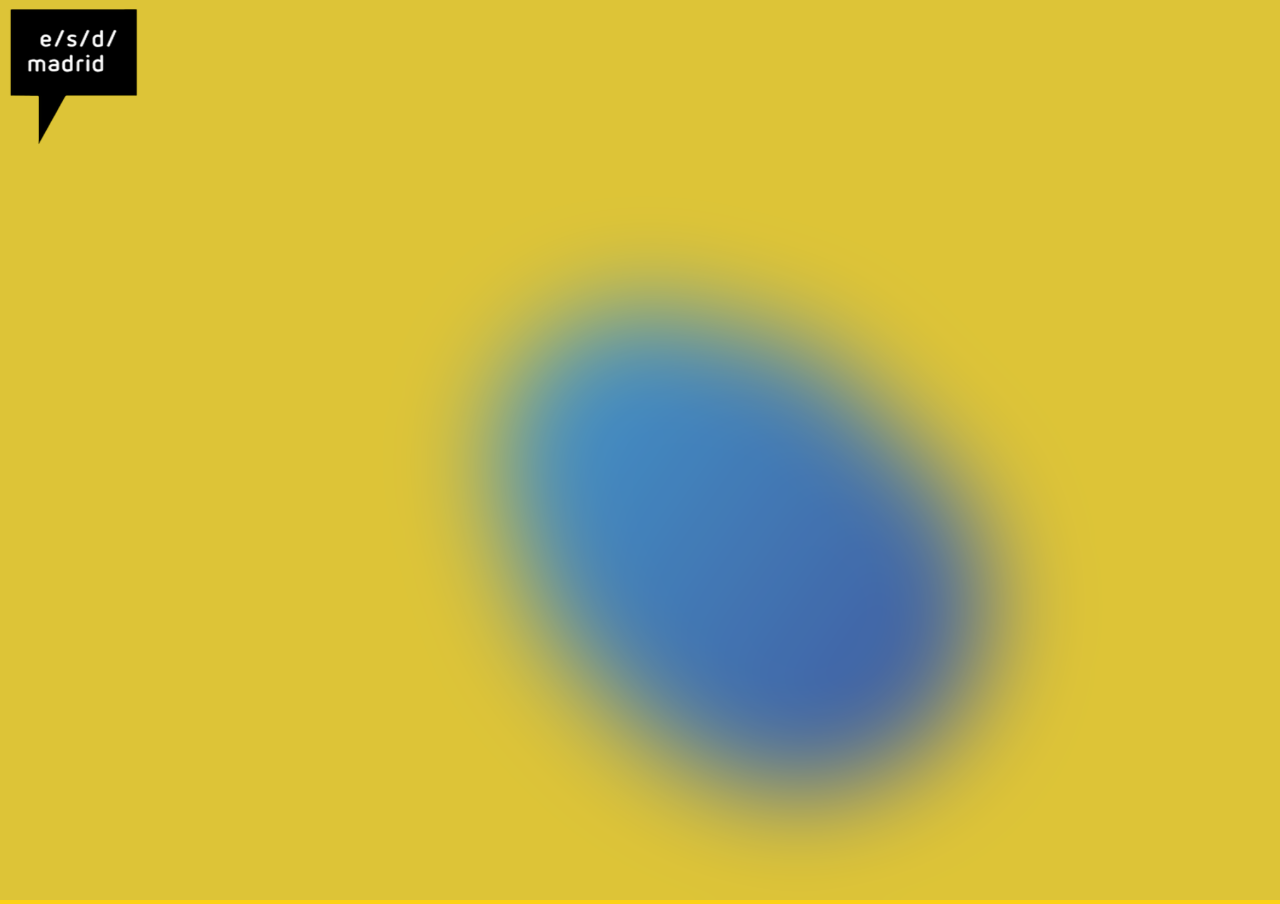
<file: index.html>
<!DOCTYPE html>
<html lang="es">
<head>
    <meta charset="UTF-8">
    <meta name="viewport" content="width=device-width, initial-scale=1.0">
    <title>#Poster</title>
    <link rel="stylesheet" href="./assets/css/styleposter.css" />
    
</head>
<body>
    <!--Lo suyo sería que cuando haces click en el logo de la esd, te lleve a la pag principal de la esd-->
    <div><img class="logoESD" src="assets/imagenes/esd logo.png" alt=""></div>
    <div class="container">
        <div class="header">
            <a href="poster.html" class="poster">
                <h1>#Poster 03</h1>
            </a>
        </div>
    </div>
<div class="glassy-overlay"></div>
<canvas></canvas>

<script src="app/poster.js"></script>

</body>
</html>
</file>
<file: assets/css/styleposter.css>
* {
  margin: 0;
  padding: 0;
  box-sizing: border-box;
}

::-webkit-scrollbar {
  width: 12px;
  height: 9px;
}

::-webkit-scrollbar-thumb {
  background-color: #9ec8f8;
}

body {
  background: #fcd115;
  overscroll-behavior: none;
}

.logoESD {
  width: 150px;
  height: 150px;
  position: absolute;
  top: 0px;
  z-index: 2000;
}

.container {
  position: absolute;
  top: 600px;
  left: 1300px;
  z-index: 10000;
}

h1 {
  position: fixed;
  color: #ffffff;
}

.glassy-overlay {
  position: fixed;
  top: 0;
  left: 0;
  width: 100%;
  height: 100%;
  background: rgba(74, 131, 218, 0.171);
  -webkit-backdrop-filter: blur(50px);
          backdrop-filter: blur(50px);
  pointer-events: none;
}/*# sourceMappingURL=styleposter.css.map */
</file>
